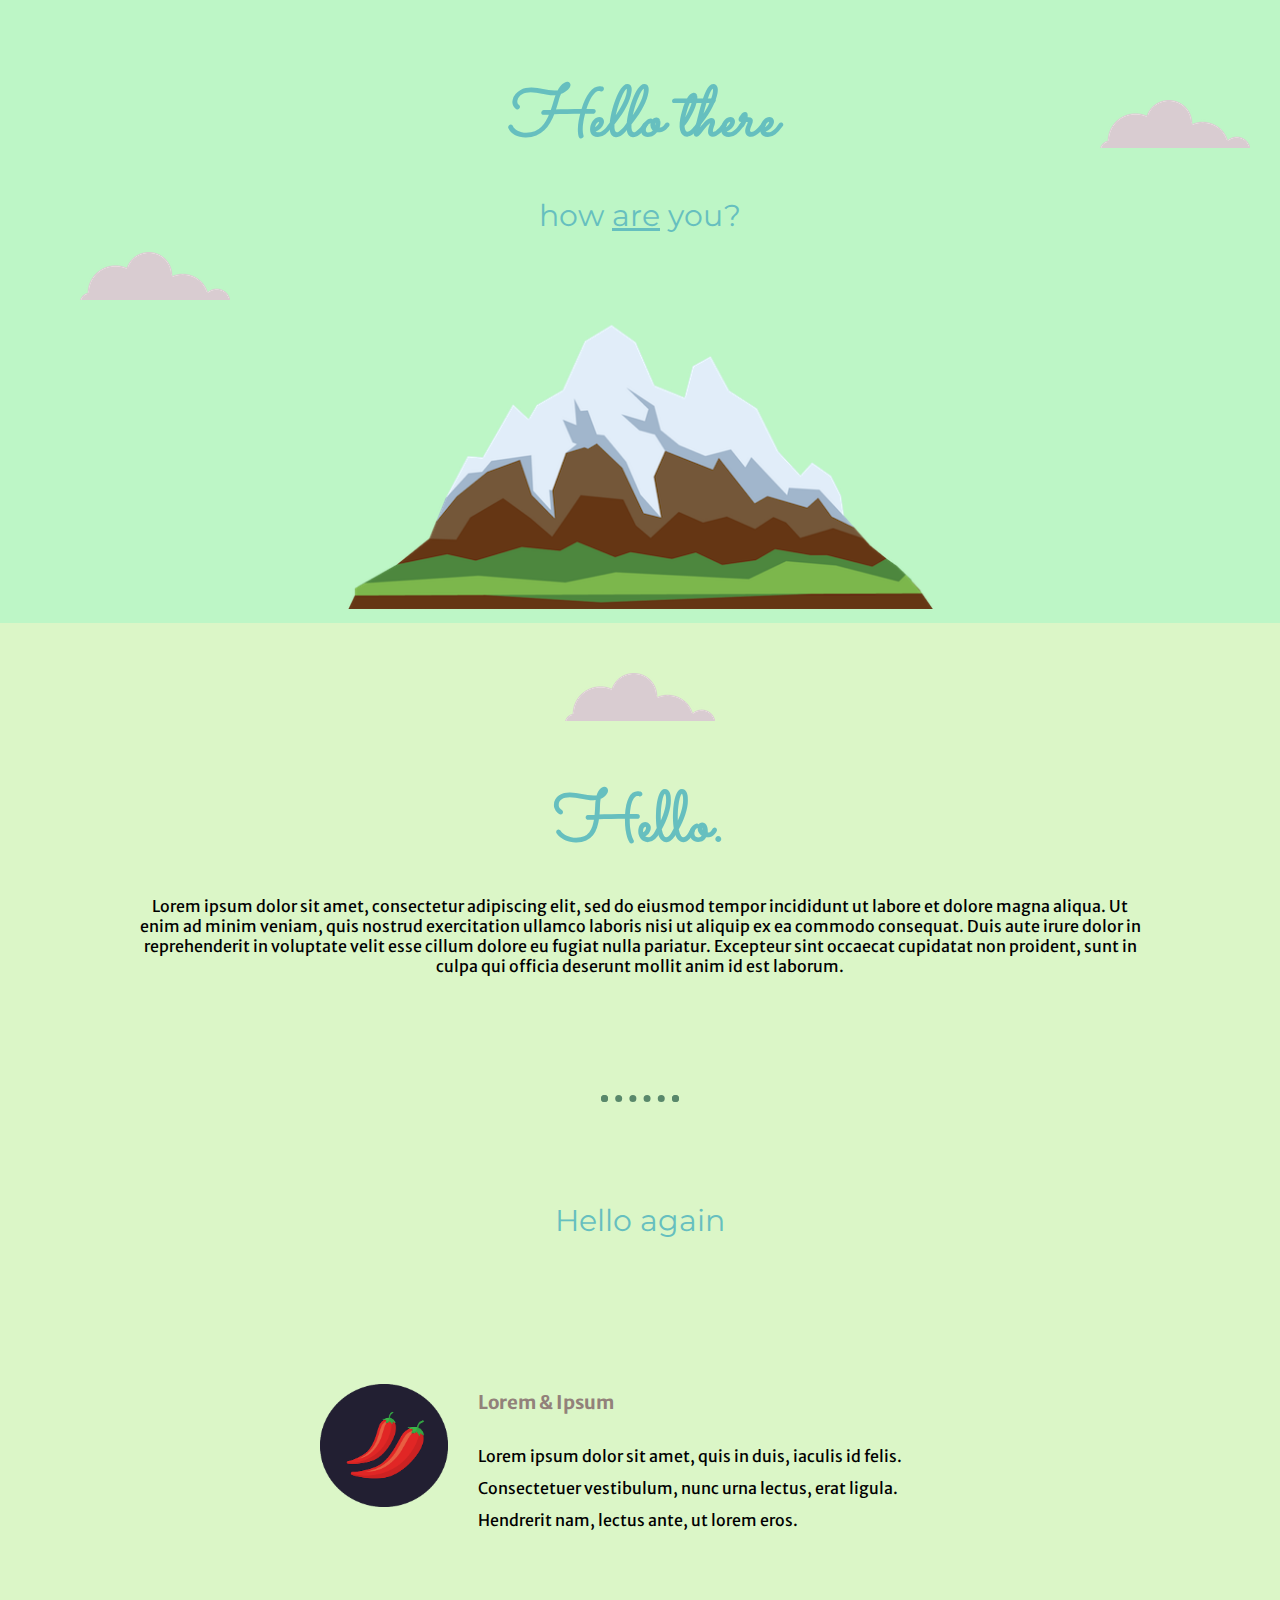
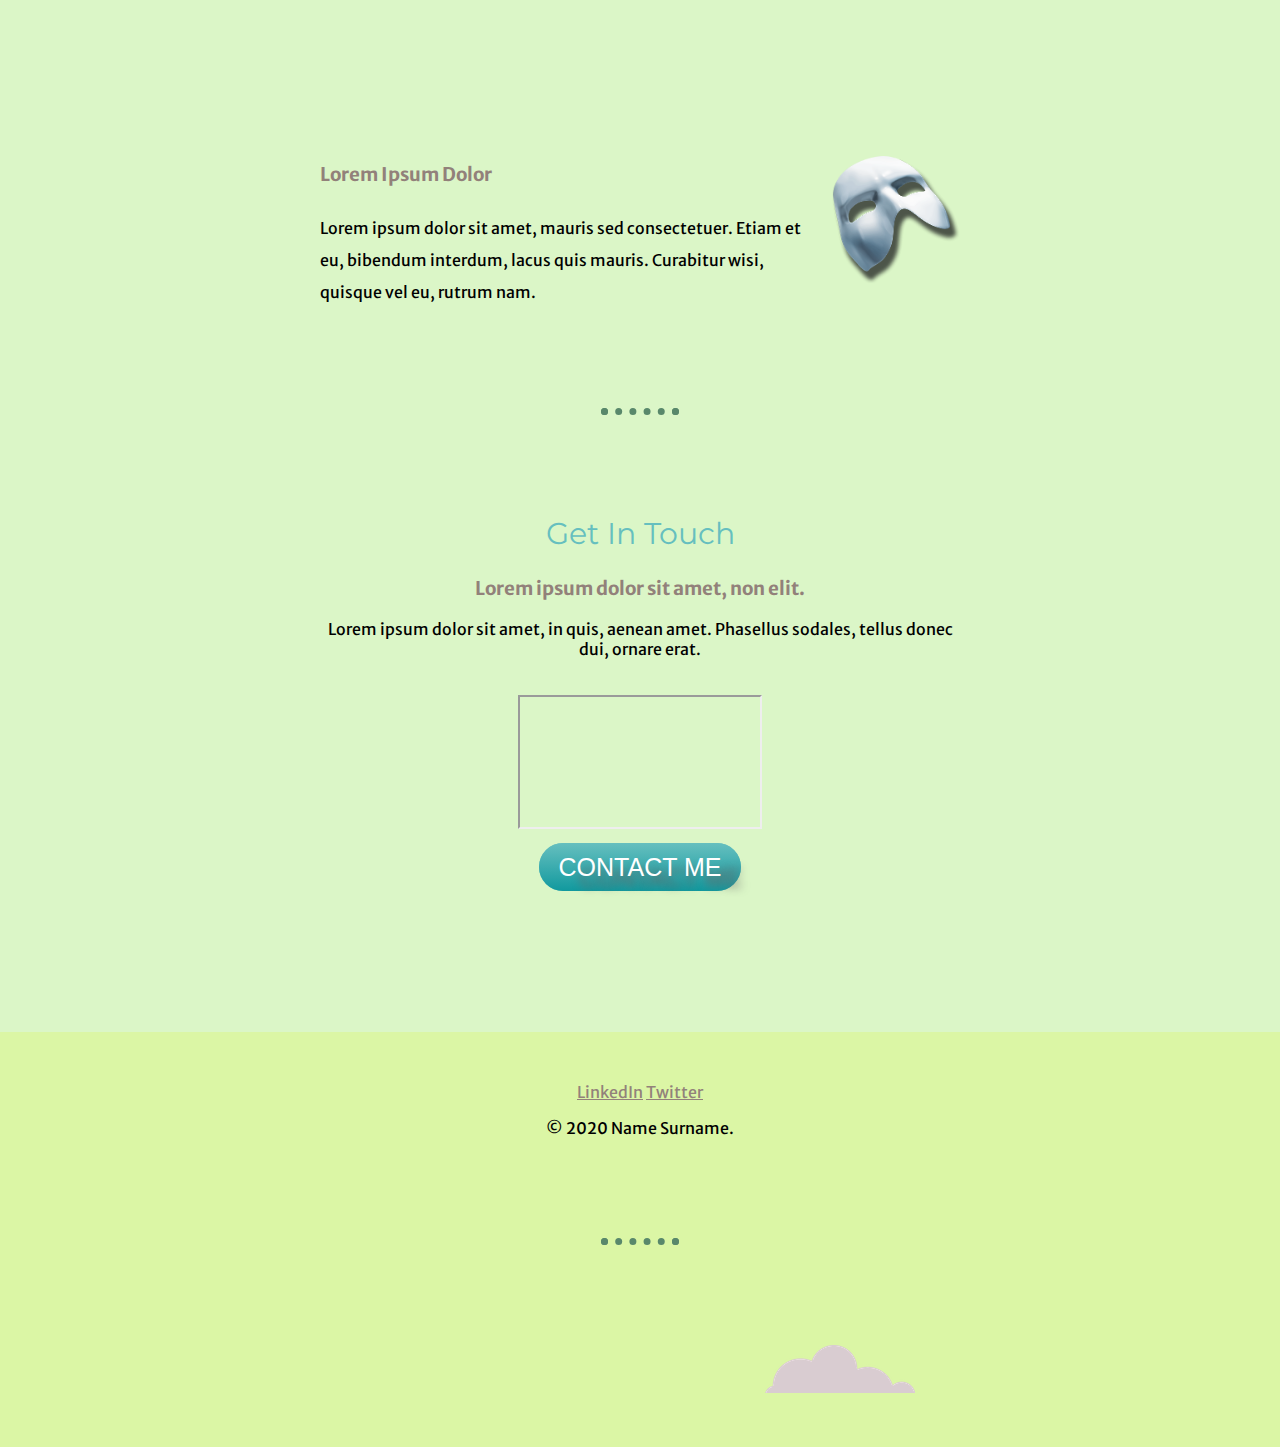
<file: index.html>
<!DOCTYPE html>
<html>

<head>
  <meta charset="utf-8">
  <title>AIR</title>
  <link rel="preconnect" href="https://fonts.gstatic.com">
  <link href="https://fonts.googleapis.com/css2?family=Merriweather+Sans:wght@300&family=Montserrat:wght@100&family=Sacramento&display=swap" rel="stylesheet">

  <link rel="stylesheet" href="css/styles.css">
  <link rel="icon" href="favicon.ico">
</head>

<body>
  <div class="topcont">

    <img class="topcld" src="images/cloud.png" alt="cloud-img">

    <h1><em>
        Hello there</em></h1>
    <h2>how <span class="are">are</span> you?</h2>
    <img class="botcld" src="images/cloud.png" alt="cloud-img">
    <img class="mount" src="images/mountain.png" alt="mountain-img">

  </div>
  <div class="middlecont">
    <div class="profile">
      <img src="images/cloud.png" alt="">
      <h1>Hello.</h1>
      <table>

      <tr>
        <td>
      <p>Lorem ipsum dolor sit amet, consectetur adipiscing elit, sed do eiusmod tempor incididunt ut labore et dolore magna aliqua. Ut enim ad minim veniam, quis nostrud exercitation ullamco laboris nisi ut aliquip ex ea commodo consequat. Duis aute
        irure dolor in reprehenderit in voluptate velit esse cillum dolore eu fugiat nulla pariatur. Excepteur sint occaecat cupidatat non proident, sunt in culpa qui officia deserunt mollit anim id est laborum.</p>
</td></tr>
</table>

    </div>
    <hr>
    <div class="main">
      <h2>Hello again</h2><br>
      <div class="skill-row">        <img class="chillies" src="chillies.png" alt="chillies">
        <h3>Lorem & Ipsum</h3>
        <p>Lorem ipsum dolor sit amet, quis in duis, iaculis id felis. Consectetuer vestibulum, nunc urna lectus, erat ligula. Hendrerit nam, lectus ante, ut lorem eros.</p>
      </div><br>
      <div class="skill-row">
        <a href="Hobbies.html">
         <img class="chillies2"src="mask-dark.png" alt="phantom"></a>
        <h3>Lorem Ipsum Dolor</h3>
        <p>Lorem ipsum dolor sit amet, mauris sed consectetuer. Etiam et eu, bibendum interdum, lacus quis mauris. Curabitur wisi, quisque vel eu, rutrum nam.</p>
      </div>
    </div>
    <hr>
    <div class="contact-me">
      <h2>Get In Touch</h2>
      <h3>Lorem ipsum dolor sit amet, non elit.</h3>
      <p>Lorem ipsum dolor sit amet, in quis, aenean amet. Phasellus sodales, tellus donec dui, ornare erat.</p>
      <br>


    <iframe width="240" height="130" src="https://www.youtube.com/embed/tgbNymZ7vqY">
</iframe><br><br>
    <a class="btn" href="mailto:name@email.com">CONTACT ME</a>
    </div>
  </div>


  <div class="bottomcont">
    <a class="footer-link" href="https://www.linkedin.com/">LinkedIn</a>
    <a class="footer-link" href="https://twitter.com/">Twitter</a>

    <p>© 2020 Name Surname.</p>


    <hr>

    <img class="topcld2" src="images/cloud.png" alt="cloud-img">
  </div>

</body>

</html>
</file>
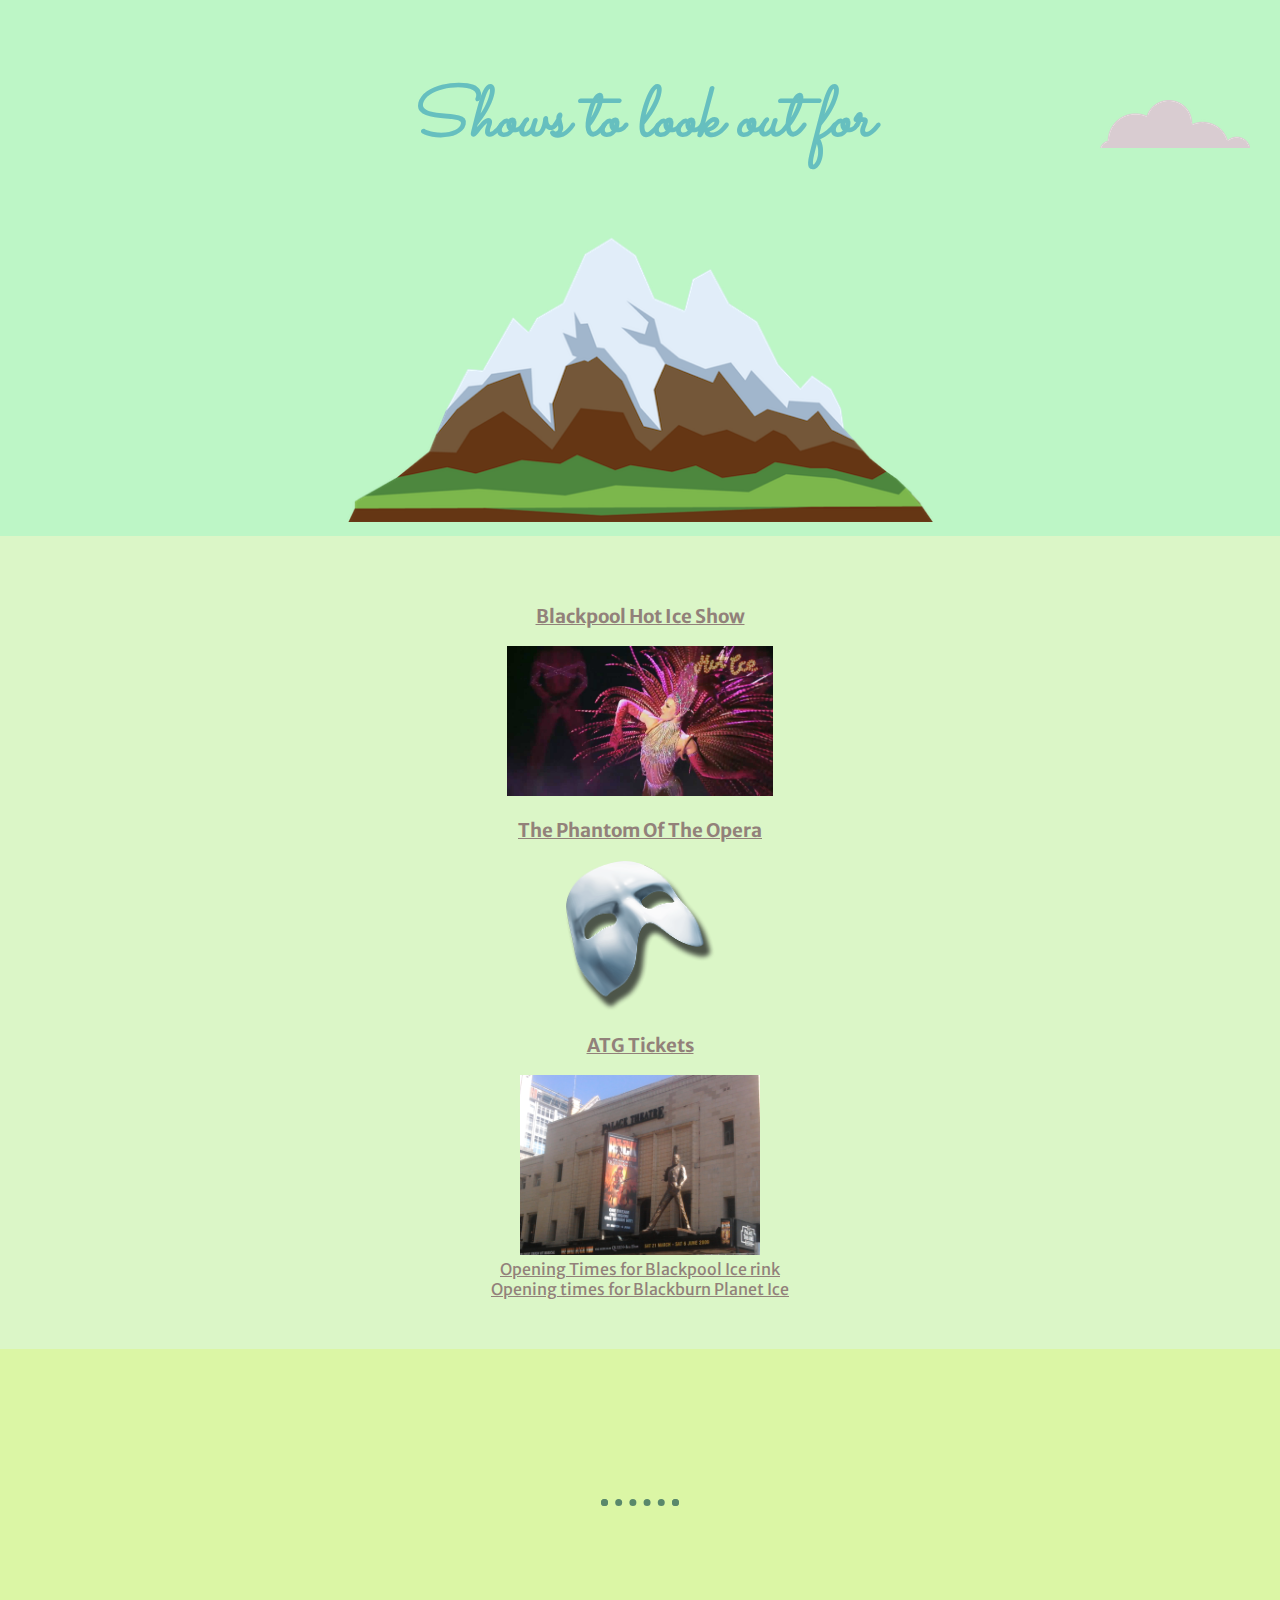
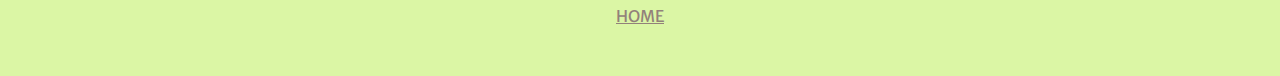
<file: Hobbies.html>
<!DOCTYPE html>
<html lang="en" dir="ltr">

<head>
  <meta charset="utf-8">
  <title>Shows</title>
    <link rel="icon" href="favicon.ico">
    <link rel="preconnect" href="https://fonts.gstatic.com">
    <link href="https://fonts.googleapis.com/css2?family=Merriweather+Sans:wght@300&family=Montserrat:wght@100&family=Sacramento&display=swap" rel="stylesheet">


</head>

<body>
  <div class="topcont">

<img class="topcld"src="images/cloud.png" alt="cloud-img">
  <link rel="stylesheet" href="css/styles.css">
  <link rel="icon" href="favicon.ico">

  <h1><em>Shows to look out for</em></h1>
  <img class="mount" src="images/mountain.png" alt="mountain-img">
</div>
<div class="middlecont">


            <li>
              <a href="https://www.pleasurebeacharena.co.uk/hot-ice/"><h3>Blackpool Hot Ice Show</h3></a>
            </li>


            <a href="https://www.youtube.com/watch?v=j-_18sEWJxQ"><img class="pic"src="maxresdefault.jpg" onmouseover="bigImg(this)"height="150"></a>


            <a href="https://www.thephantomoftheopera.com/"><h3>The Phantom Of The Opera</h3></a></td>


<a href="https://www.youtube.com/watch?v=8nA8mQVurC8"><img class="pic"src="mask-dark.png" height="150"></a></td>


              <a href="https://www.atgtickets.com/"><h3>ATG Tickets</h3></a>


            <a href="https://www.youtube.com/watch?v=O-PuJNWo95c"><img class="pic"height="180" src="freddy.jpg"></a><br>

        <a href="https://www.pleasurebeacharena.co.uk/opening-times/">Opening Times for Blackpool Ice rink</a><br><a href="https://planet-ice.co.uk/locations/blackburn/#timetable">Opening times for Blackburn Planet Ice</a>



</div>
<div class="bottomcont">
  <hr>
    <a href="index.html">HOME</a>

</div>
</body>

</html>
</file>
<file: css/styles.css>
body {margin: 0; top: 0;text-align: center;
font-family:'Merriweather Sans', sans-serif;}

hr {border: dotted 7px; border-bottom: none; width:5%; margin: 100px auto 100px auto; ;  color: #59886b;}

h1{margin: 50px auto auto;font-family: 'Sacramento', cursive;

  font-size: 70px;color: #66BFBF;
    }
    h2 {font-family: 'Montserrat', sans-serif;font-size: 30px;color: #66BFBF;font-weight: normal;}
h3 {color: #92817a;}
a {color: #92817a;}
h5 {margin-top: 0;font-family: verdana, sans-serif;
  font-size: 15px;
    }

table {padding-left: 10%; padding-right: 10%;}

/************class*****************/

.topcont { padding-top: 20px; background-color: #bdf6c6; padding-bottom: 10px}
.middlecont { padding-top: 50px;padding-bottom: 50px;background-color: #dbf6c7;}
.bottomcont { padding-top: 50px; background-color: #dbf6a5;padding-bottom: 50px;}
.are {text-decoration: underline;}
.topcld {position:absolute;right:30px;top:100px;}
.botcld {position:absolute;left:80px; bottom:600px;}
.topcld2 {position:relative;left:200px}

.mount {height: 350px}
.skill-row {width: 50%;margin: 100px auto 100px auto; text-align: left;line-height: 2; }
.chillies {margin-right: 30px; width: 20%; float: left;}
.chillies2 {float: right;margin-left: 30px;width: 20%; }
.chillies2:hover {background-color: #bdcccb; border-radius:50%;}
.contact-me {width: 50%;margin: 100px auto 100px auto; }
.btn {
  background: #66BFBF;
  background-image: -webkit-linear-gradient(top, #66BFBF, #11999e);
  background-image: -moz-linear-gradient(top, #66BFBF, #11999e);
  background-image: -ms-linear-gradient(top, #66BFBF, #11999e);
  background-image: -o-linear-gradient(top, #66BFBF, #11999e);
  background-image: linear-gradient(to bottom, #66BFBF, #11999e);
  -webkit-border-radius: 28;
  -moz-border-radius: 28;
  border-radius: 28px;
  text-shadow: 21px 11px 9px #666666;
  font-family: Arial;
  color: #ffffff;
  font-size: 25px;
  padding: 10px 20px 10px 20px;
  text-decoration: none;
}

.btn:hover {
  background: #4c8f76;
  background-image: -webkit-linear-gradient(top, #4c8f76, #2ad18e);
  background-image: -moz-linear-gradient(top, #4c8f76, #2ad18e);
  background-image: -ms-linear-gradient(top, #4c8f76, #2ad18e);
  background-image: -o-linear-gradient(top, #4c8f76, #2ad18e);
  background-image: linear-gradient(to bottom, #4c8f76, #2ad18e);
  text-decoration: none;
}
</file>
